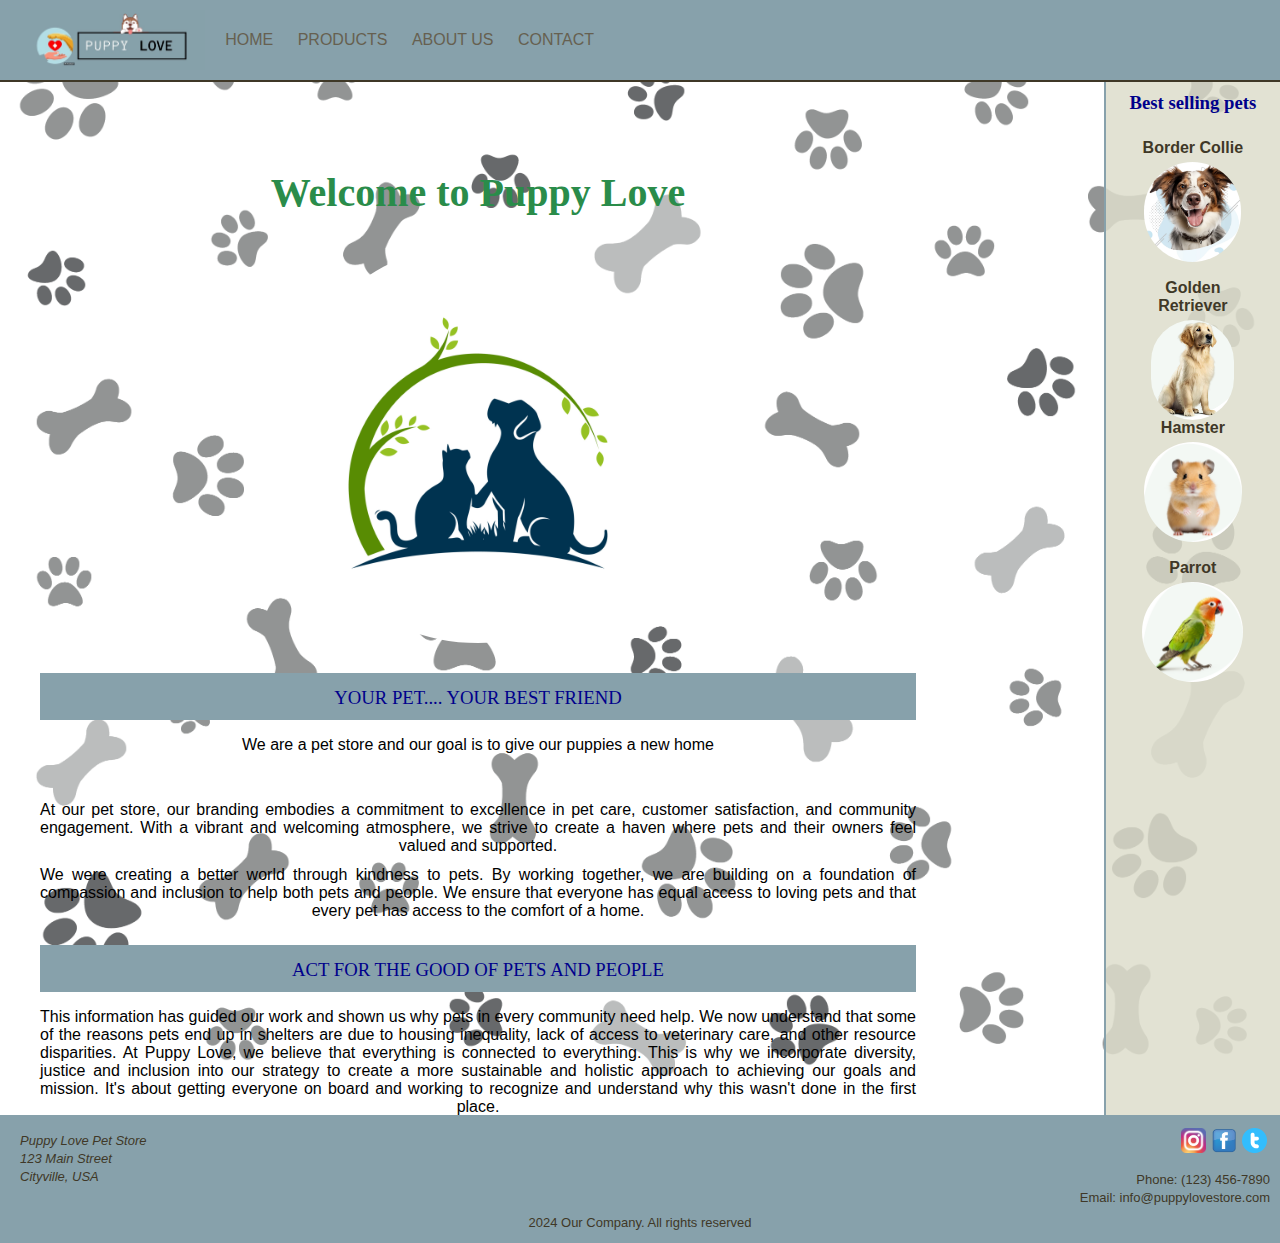
<file: index.html>
<!DOCTYPE html>
<html lang="en">

<head>
    <meta charset="UTF-8">
    <meta name="viewport" content="width=device-width, initial-scale=1.0">
    <title>MyPet</title>
    <link href="./css/style.css" rel="stylesheet">
</head>

<body>
    <header class="header1">
        <div class="logo">
            <img src="./images/logoPetNew.jpeg" />
        </div>
        <nav class="menulink">
            <ul>
                <li><a href="./index.html">HOME </a></li>
                <li><a href="./products.html">PRODUCTS </a></li>
                <li><a href="./aboutus.html">ABOUT US </a></li>
                <li><a href="./contactus.html">CONTACT</a></li>
            </ul>
        </nav>
    </header>
    <div class="general">
        <div class="w-100">
            <div class="abt-w-90 row">
                <div class="pWelcome">
                    <h1>Welcome to Puppy Love</h1>
                    <div class="logoWelcome">
                        <img src="./images//WelcomeStore.jpg" />
                    </div>
                    <h3 class="ab-h3">Your pet.... your best friend</h3>
                    <p>We are a pet store and our goal is to give our puppies a new home</p>
                    <br>
                    <div class="WelcomeMision">
                        <p>
                            At our pet store, our branding embodies a commitment to excellence in pet care, customer satisfaction, 
                            and community engagement. With a vibrant and welcoming atmosphere, 
                            we strive to create a haven where pets and their owners feel valued and supported.  
                        </p>
                        <br>
                        <p>
                            We were creating a better world through kindness to pets. By working together, 
                            we are building on a foundation of compassion and inclusion to help both pets and people. 
                            We ensure that everyone has equal access to loving pets and that every pet has access to the comfort of a home.
                        </p>
                        <br>
                        <h3 class="ab-h3">Act for the good of pets and people</h3>
                        <p>This information has guided our work and shown us why pets in every community need help.
                            We now understand that some of the reasons pets end up in shelters are due to housing inequality, lack of access to veterinary care, and other resource disparities.
                            At Puppy Love, we believe that everything is connected to everything. This is why we incorporate diversity, justice and inclusion into our strategy to create a more sustainable and holistic approach to achieving our goals and mission. It's about getting everyone on board and working to recognize and understand why this wasn't done in the first place.
                        </p>
                        <br>
                        <br>
                    </div>
                </div>
            </div>
        </div>
        <aside class="banner">
            <h3>Best selling pets</h3>
            <div class="bimage">
                <h4>Border Collie</h4>
                <img src="./images/Dog_new.PNG" />
            </div>
            <div class="bimage">
                <h4>Golden Retriever</h4>
                <img src="./images/dog2_new.PNG" />
            </div>
            <div class="bimage">
                <h4>Hamster</h4>
                <img src="./images/hamster_new.PNG" />
            </div>
            <div class="bimage">
                <h4>Parrot</h4>
                <img src="./images/parrot.PNG" />
            </div>
        </aside>
    </div>
    <footer>
        <div class="footContact">
            <p>Puppy Love Pet Store</p>
            <p>123 Main Street</p>
            <p>Cityville, USA</p>
        </div>
        <div class="footContactRight">
            <div class="sm">
                <div></div>
                <a href="https://www.instagram.com/">
                    <img src="./images/Instagram2.png" />
                </a>
                <a href="https://www.facebook.com/">
                    <img src="./images/facebook.png" />
                </a>
                <a href="https://twitter.com/i/flow/login">
                    <img src="./images/Twitter.png" />
                </a>
            </div>
            <p>Phone: (123) 456-7890</p>
            <p>Email: info@puppylovestore.com</p>
        </div>
        <br>
        <div class="allright">
            <p>2024 Our Company. All rights reserved</p>
        </div>
    </footer>
</body>

</html>
</file>
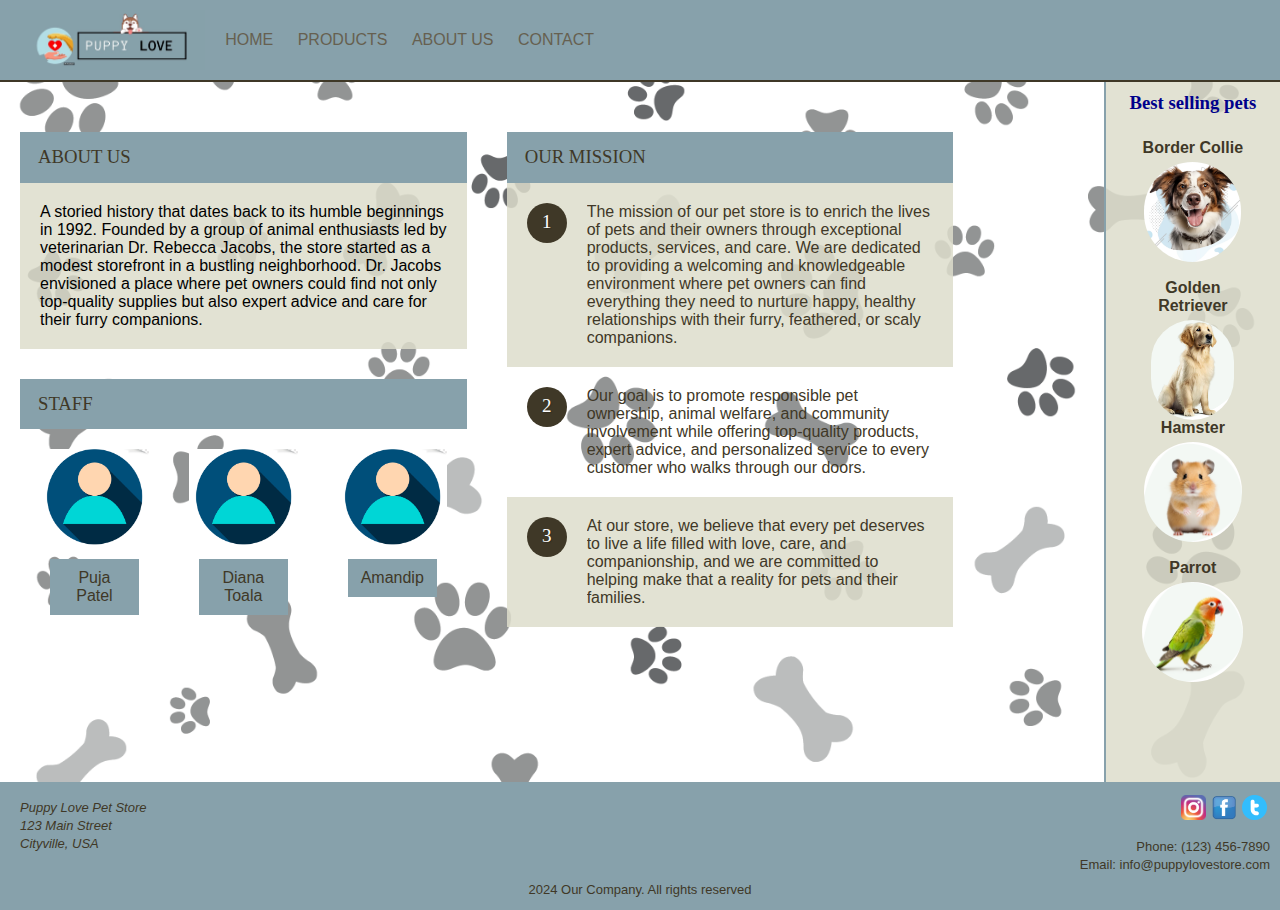
<file: aboutus.html>
<!DOCTYPE html>
<html lang="en">

<head>
    <meta charset="UTF-8">
    <meta name="viewport" content="width=device-width, initial-scale=1.0">
    <title>MyPet</title>
    <link href="./css/style.css" rel="stylesheet">
</head>

<body>
    <header class="header1">
        <div class="logo">
            <img src="./images/logoPetNew.jpeg" />
        </div>
        <nav class="menulink">
            <ul>
                <li><a href="./index.html">HOME </a></li>
                <li><a href="./products.html">PRODUCTS </a></li>
                <li><a href="./aboutus.html">ABOUT US </a></li>
                <li><a href="./contactus.html">CONTACT</a></li>
            </ul>
        </nav>
    </header>
    <div class="general">

        <div class="w-100">
            <div class="abt-w-90 row">
                <div class="col-2 m-20">
                    <h3 class="ab-h3">about <span>us</span></h3>
                    <p class="disc">A storied history that dates back to its humble beginnings in 1992.
                         Founded by a group of animal enthusiasts led by veterinarian Dr. Rebecca Jacobs, 
                         the store started as a modest storefront in a bustling neighborhood. 
                         Dr. Jacobs envisioned a place where pet owners could find
                         not only top-quality supplies but also expert advice and care for their furry companions.
                    <div class="w-100">
                        <h3 class="ab-h3">staff</h3>
                        <ul class="list-staff">
                            <li class="span2">
                                <img src="./images/STAFF.PNG" alt="">
                                <p class="name"> Puja Patel</p>
                            </li>
                            <li class="span2">
                                <img src="./images/STAFF.PNG" alt="">
                                <p class="name">Diana Toala</p>
                            </li>
                            <li class="span2">
                                <img src="./images/STAFF.PNG" alt="">
                                <p class="name">Amandip</p>
                            </li>
                        </ul>
                    </div>
                </div>
                <div class="col-2 m-20">
                    <h3 class="ab-h3">Our <span>mission</span></h3>
                    <ul class="list-mission">
                        <li class="bg-gry">
                            <div class="badge">1</div>
                            <div class="extra-wrap">
                                <span class="text-info">The mission of our pet store is to enrich the lives of pets and their owners through exceptional 
                               products, services, and care. We are dedicated to providing a welcoming and knowledgeable
                                  environment where pet owners can find everything they need to nurture happy, healthy 
                                    relationships with their furry, feathered, or scaly companions. 
                                    
                            </div>
                        </li>
                        <li>
                            <div class="badge">2</div>
                            <div class="extra-wrap">
                                <span class="text-info">Our goal is to promote 
                                    responsible pet ownership, animal welfare, and community involvement while offering top-quality 
                                    products, expert advice, and personalized service to every customer who walks through our doors.
                            </div>
                        </li>
                        <li class="bg-gry">
                            <div class="badge">3</div>
                            <div class="extra-wrap">
                                <span class="text-info"> At our store, we believe that every pet deserves to live a life filled with love, care,
                               and companionship,
                             and we are committed to helping make that a reality for pets and their families.
                                    
                            </div>
                        </li>
                    </ul>
                </div>

            </div>
        </div>
        <aside class="banner">
            <h3>Best selling pets</h3>
            <div class="bimage">
                <h4>Border Collie</h4>
                <img src="./images/Dog_new.PNG" />
            </div>
            <div class="bimage">
                <h4>Golden Retriever</h4>
                <img src="./images/dog2_new.PNG" />
            </div>
            <div class="bimage">
                <h4>Hamster</h4>
                <img src="./images/hamster_new.PNG" />
            </div>
            <div class="bimage">
                <h4>Parrot</h4>
                <img src="./images/parrot.PNG" />
            </div>
        </aside>
    </div>
    <footer>
        <div class="footContact">
            <p>Puppy Love Pet Store</p>
            <p>123 Main Street</p>
            <p>Cityville, USA</p>
        </div>
        <div class="footContactRight">
            <div class="sm">
                <div></div>
                <a href="https://www.instagram.com/">
                    <img src="./images/Instagram2.png" />
                </a>
                <a href="https://www.facebook.com/">
                    <img src="./images/facebook.png" />
                </a>
                <a href="https://twitter.com/i/flow/login">
                    <img src="./images/Twitter.png" />
                </a>
            </div>
            <p>Phone: (123) 456-7890</p>
            <p>Email: info@puppylovestore.com</p>
        </div>
        <br>
        <div class="allright">
            <p>2024 Our Company. All rights reserved</p>
        </div>
    </footer>
</body>

</html>
</file>
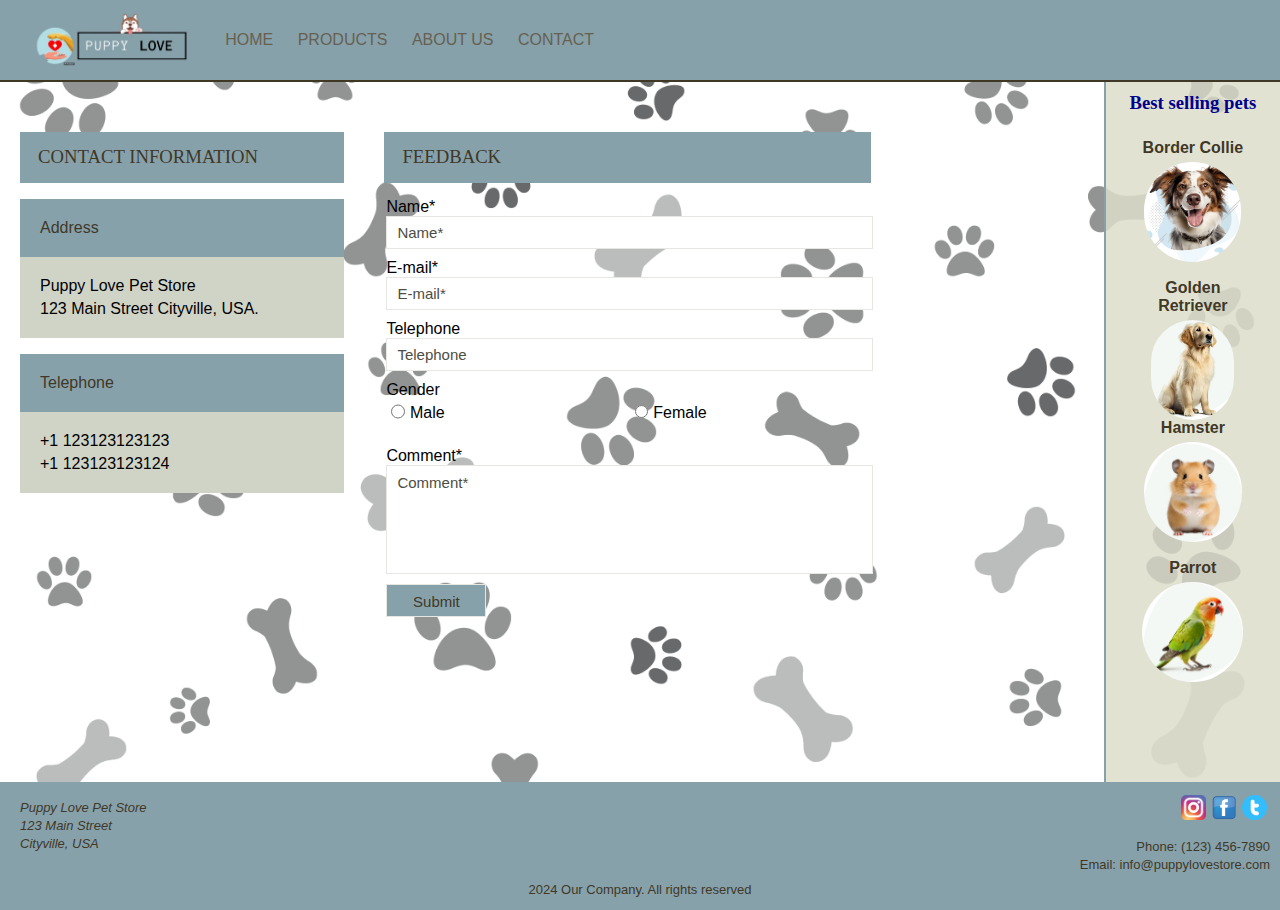
<file: contactus.html>
<!DOCTYPE html>
<html lang="en">

<head>
    <meta charset="UTF-8">
    <meta name="viewport" content="width=device-width, initial-scale=1.0">
    <title>MyPet</title>
    <link href="./css/style.css" rel="stylesheet">
</head>

<body>
    <header class="header1">
        <div class="logo">
            <img src="./images/logoPetNew.jpeg" />
        </div>
        <nav class="menulink">
            <ul>
                <li><a href="./index.html">HOME </a></li>
                <li><a href="./products.html">PRODUCTS </a></li>
                <li><a href="./aboutus.html">ABOUT US </a></li>
                <li><a href="./contactus.html">CONTACT</a></li>
            </ul>
        </nav>
    </header>
    <div class="general">
        <div class="w-100">
            <div class="abt-w-90 row">
                <div class="col-3 m-20">
                    <h3 class="ab-h3">Contact <span>Information</span></h3>
                    <p class="ab-us">
                        <span class="text-info p-20">Address</span>
                        <span class="disc pb-5">Puppy Love Pet Store</span>
                        <span class="disc pt-0"> 123 Main Street
                            Cityville, USA.</span>
                    </p>
                    <p class="ab-us">
                        <span class="text-info p-20">Telephone</span>
                        <span class="disc pb-5">+1 123123123123</span>
                        <span class="disc pt-0"> +1 123123123124</span>
                    </p>
                </div>
                <div class="col-6 m-20">
                    <h3 class="ab-h3">Feedback</span></h3>
                    <form id="contact-form" class="contact-form">
                        <!--  <div class="success"> Contact form submitted!
                    <strong>We will be in touch soon.</strong>
                </div> -->
                        <fieldset>
                            <div class="coll-1">
                                <div class="txt-form">Name<span>*</span></div>
                                <label class="name">
                                    <input type="text" value="Name*"><br>
                                    <span class="error">*This is not a valid name.</span> <span class="empty">*This
                                        field is
                                        required.</span> </label>
                            </div>
                            <div class="coll-2">
                                <div class="txt-form">E-mail<span>*</span></div>
                                <label class="email">
                                    <input type="email" value="E-mail*"><br>
                                    <span class="error">*This is not a valid email address.</span> <span
                                        class="empty">*This
                                        field is required.</span> </label>
                            </div>
                            <div class="coll-3">
                                <div class="txt-form">Telephone</div>
                                <label class="phone notRequired">
                                    <input type="tel" value="Telephone"><br>
                                    <span class="error">*This is not a valid phone number.</span> <span
                                        class="empty">*This
                                        field is required.</span> </label>
                            </div>
                            <div class="coll-3">
                                <div class="txt-form">Gender</div>
                                <label style="display: flex;">
                                    <input type="radio" style="height: 15px;margin: 5px;padding: 0;width: 30px;"
                                        id="Male" name="Gender" value="Male">
                                    <label style="margin-top: 5px;" for="Male">Male</label><br>
                                    <input type="radio" style="height: 15px;margin: 5px;padding: 0;width: 30px;"
                                        id="Female" name="Gender" value="Female">
                                    <label style="margin-top: 5px;" for="Female">Female</label><br>
                                </label>
                            </div>
                            <div class="clear"></div>
                            <div>
                                <div class="txt-form">Comment<span>*</span></div>
                                <label class="message">
                                    <textarea>Comment*</textarea><br>
                                    <span class="error">*The message is too short.</span> <span class="empty">*This
                                        field is
                                        required.</span> </label>
                            </div>
                            <div class="clear"></div>
                            <input style="  width: 100px;
                    background: var(--p-bg-clr);
                    color: var(--p-font-clr);" type="Submit" value="Submit">
                            <!--    <div class="buttons-wrapper"><a class="btn" data-type="submit">submit</a> <span>*Required
                            Fields</span>
                    </div> -->
                        </fieldset>
                    </form>
                </div>
            </div>
        </div>
        <aside class="banner">
            <h3>Best selling pets</h3>
            <div class="bimage">
                <h4>Border Collie</h4>
                <img src="./images/Dog_new.PNG" />
            </div>
            <div class="bimage">
                <h4>Golden Retriever</h4>
                <img src="./images/dog2_new.PNG" />
            </div>
            <div class="bimage">
                <h4>Hamster</h4>
                <img src="./images/hamster_new.PNG" />
            </div>
            <div class="bimage">
                <h4>Parrot</h4>
                <img src="./images/parrot.PNG" />
            </div>
        </aside>
    </div>
    <footer>
        <div class="footContact">
            <p>Puppy Love Pet Store</p>
            <p>123 Main Street</p>
            <p>Cityville, USA</p>
        </div>
        <div class="footContactRight">
            <div class="sm">
                <div></div>
                <a href="https://www.instagram.com/">
                    <img src="./images/Instagram2.png" />
                </a>
                <a href="https://www.facebook.com/">
                    <img src="./images/facebook.png" />
                </a>
                <a href="https://twitter.com/i/flow/login">
                    <img src="./images/Twitter.png" />
                </a>
            </div>
            <p>Phone: (123) 456-7890</p>
            <p>Email: info@puppylovestore.com</p>
        </div>
        <br>
        <div class="allright">
            <p>2024 Our Company. All rights reserved</p>
        </div>
    </footer>
</body>

</html>
</file>
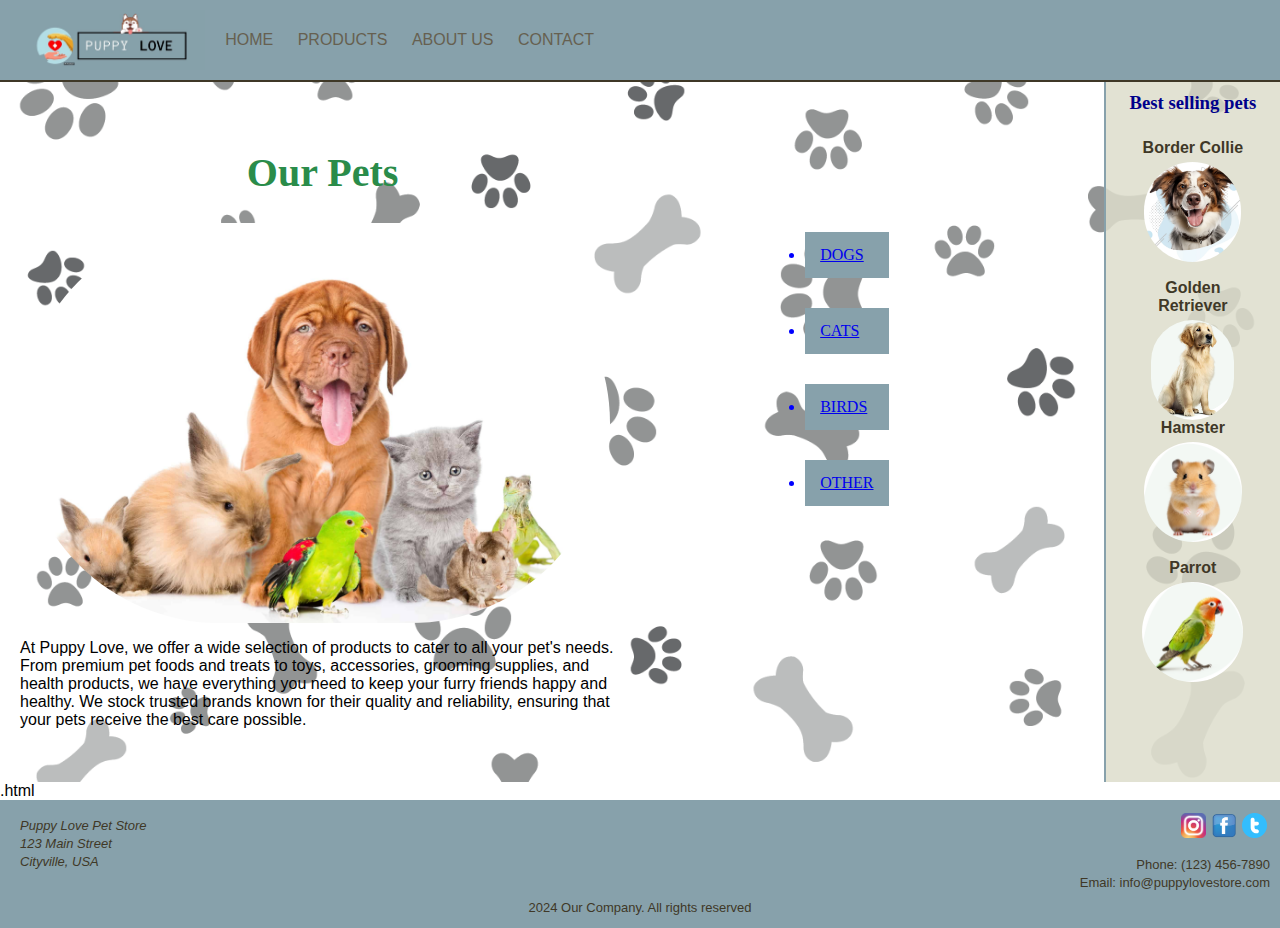
<file: products.html>
<!DOCTYPE html>
<html lang="en">

<head>
    <meta charset="UTF-8">
    <meta name="viewport" content="width=device-width, initial-scale=1.0">
    <title>MyPet</title>
    <link href="./css/style.css" rel="stylesheet">
</head>

<body>
    <header class="header1">
        <div class="logo">
            <img src="./images/logoPetNew.jpeg" />
        </div>
        <nav class="menulink">
            <ul>
                <li><a href="./index.html">HOME </a></li>
                <li><a href="./products.html">PRODUCTS </a></li>
                <li><a href="./aboutus.html">ABOUT US </a></li>
                <li><a href="./contactus.html">CONTACT</a></li>
            </ul>
        </nav>
    </header>
    <div class="general">
        <div class="w-100">
            <div class="abt-w-90 row">
                <div class="col-2-a m-20">
                    <h1>Our Pets</h1>
                    <div class="logoWelcome">
                        <img src="./images/pets3.jpg" />
                    </div>
                    <p>At Puppy Love, we offer a wide selection of products to cater to all your pet's needs.
                        From premium pet foods and treats to toys, accessories, grooming supplies,
                        and health products, we have everything you need to keep your furry friends
                        happy and healthy. We stock trusted brands known for their quality and reliability,
                        ensuring that your pets receive the best care possible.
                    </p>
                    
                </div>
                <div class="col-3 m-20">
                    <nav class="menupets">
                        <ul>
                            <li class="ab-h3"><a href="./productsdogs.html">DOGS </a></li>
                            <li class="ab-h3"><a href="./productscats.html">CATS </a></li>
                            <li class="ab-h3"><a href="./productsbirds.html">BIRDS </a></li>
                            <li class="ab-h3"><a href="./productsothers.html">OTHER</a></li>
                        </ul>
                    </nav>
                </div>
            </div>
            

            

        </div>       
        <aside class="banner">
            <h3>Best selling pets</h3>
            <div class="bimage">
                <h4>Border Collie</h4>
                <img src="./images/Dog_new.PNG" />
            </div>
            <div class="bimage">
                <h4>Golden Retriever</h4>
                <img src="./images/dog2_new.PNG" />
            </div>
            <div class="bimage">
                <h4>Hamster</h4>
                <img src="./images/hamster_new.PNG" />
            </div>
            <div class="bimage">
                <h4>Parrot</h4>
                <img src="./images/parrot.PNG" />
            </div>
        </aside>

    </div>
    <footer>
        <div class="footContact">
            <p>Puppy Love Pet Store</p>
            <p>123 Main Street</p>
            <p>Cityville, USA</p>
        </div>
        <div class="footContactRight">
            <div class="sm">
                <div></div>
                <a href="https://www.instagram.com/">
                    <img src="./images/Instagram2.png" />
                </a>
                <a href="https://www.facebook.com/">
                    <img src="./images/facebook.png" />
                </a>
                <a href="https://twitter.com/i/flow/login">
                    <img src="./images/Twitter.png" />
                </a>
            </div>
            <p>Phone: (123) 456-7890</p>
            <p>Email: info@puppylovestore.com</p>
        </div>
        <br>
        <div class="allright">
            <p>2024 Our Company. All rights reserved</p>
        </div>
    </footer>
</body>

</html>.html
</file>
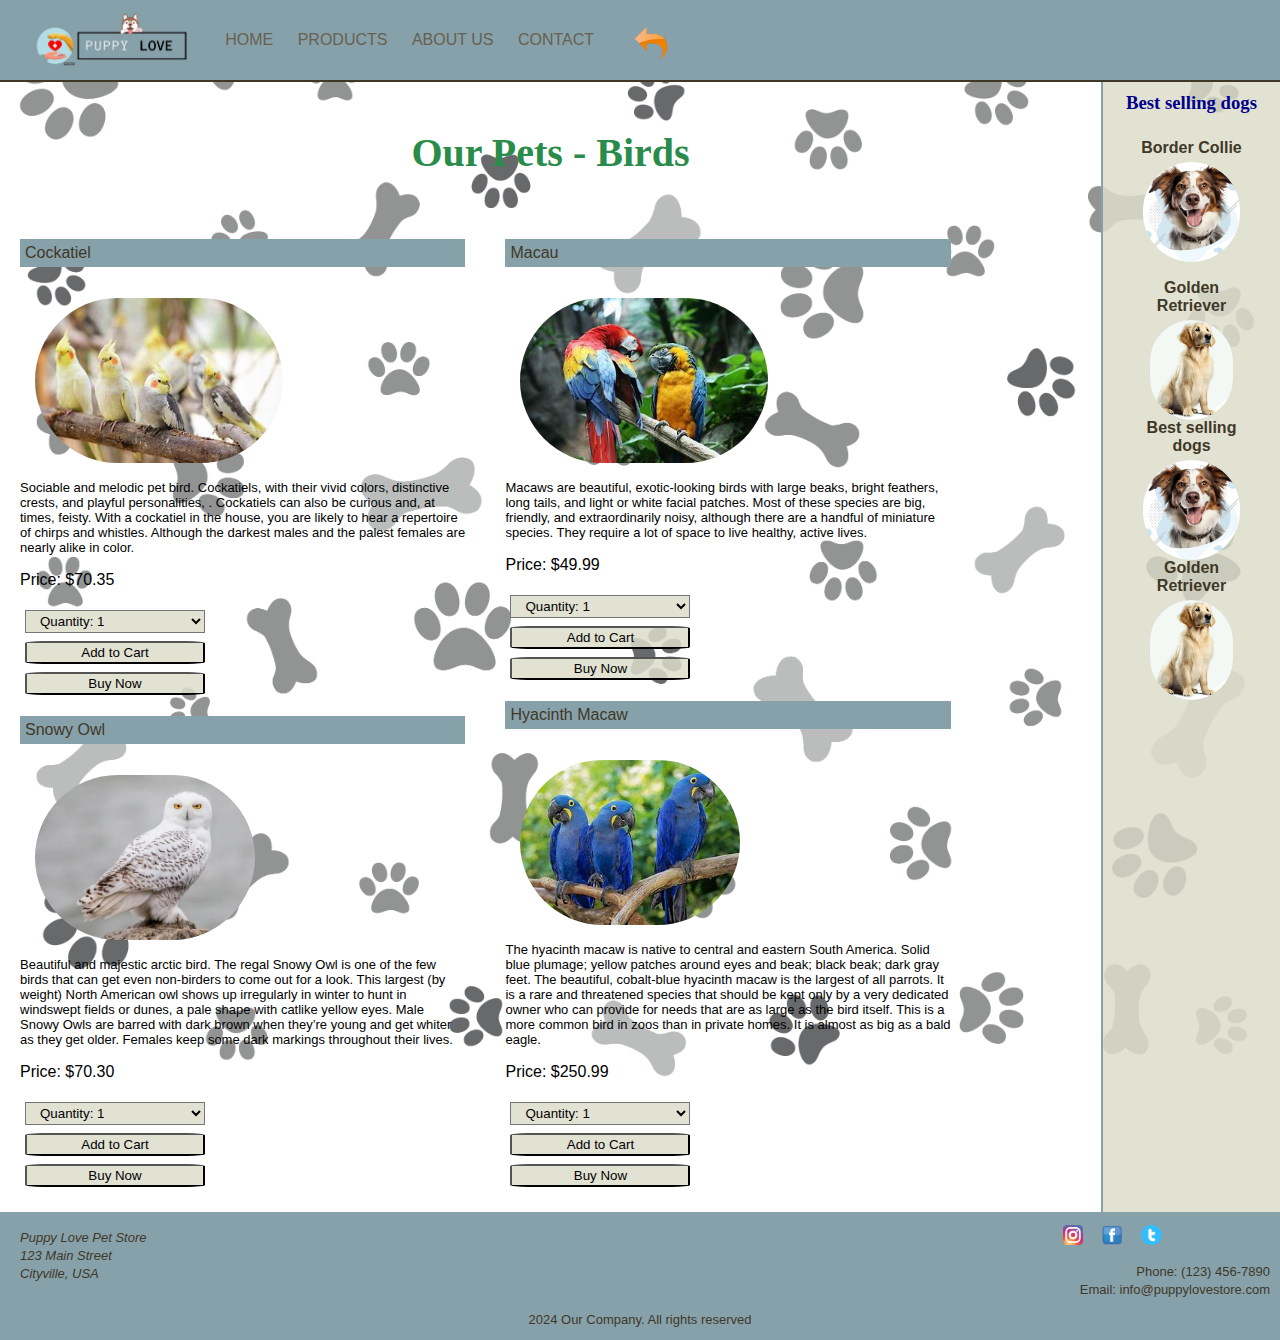
<file: productsbirds.html>
<!DOCTYPE html>
<html lang="en">
<head>
    <meta charset="UTF-8">
    <meta name="viewport" content="width=device-width, initial-scale=1.0">
    <title>MyPet</title>
    <link href="./css/style.css" rel="stylesheet">
</head>
<body>
    <header class="header1">
        <div class="logo">
            <img src="./images/logoPetNew.jpeg" />
        </div>
        <nav class="menulink">
            <ul>
                <li><a href="./index.html">HOME </a></li>
                <li><a href="./products.html">PRODUCTS </a></li>
                <li><a href="./aboutUs.html">ABOUT US </a></li>
                <li><a href="./contact.html">CONTACT</a></li>
            </ul>
        </nav>
        <div class="Logback">
            <a href="./products.html">
                <img src="./images/back2.png" />
            </a>
        </div>
    </header>
    <div class="general">
        <div class="w-100">
            <h1>Our Pets - Birds</h1>
            <div class="abt-w-90 row">
                 <div class="col-2 m-20">
                    <p class="ab-us">
                        <span class="text-info p-5">Cockatiel</span>
                    </p>
                    <div class="logopDetail">
                        <img src="./images/Cockatiel.jpeg">
                    </div>
                    <p class="p-prod">Sociable and melodic pet bird. Cockatiels, with their vivid colors, distinctive crests, and playful personalities, . 
                        Cockatiels can also be curious and, at times, feisty. With a cockatiel in the house, you are likely to hear a repertoire of chirps and whistles.
                        Although the darkest males and the palest females are nearly alike in color.
                    </p>
                    <p>Price: $70.35</p>
                    <form>
                        <table>
                            <tr>
                                <td class="nameData">
                                    <select class="option-pr" size="1" style="width: 100%;">
                                        <option>Quantity: 1</option>
                                        <option>Quantity: 2</option>
                                        <option>Quantity: 3</option>
                                        <option>Quantity: 4</option>
                                        <option>Quantity: 5</option>
                                    </select>
                                </td>
                            </tr>
                            <tr>
                                <td class="nameData" colspan="2"><input type="submit" value="Add to Cart"></td>
                            </tr>
                            <tr>
                                <td class="nameData" ><input type="submit" value="Buy Now"></td>
                            </tr>
                        </table>
                    </form>
                        
                    <p class="ab-us">
                        <span class="text-info p-5">Snowy Owl</span>
                    </p>    
                    <div class="logopDetail">
                        <img src="./images/bird_Snowy.jpeg">
                    </div>
                    <p class="p-prod">Beautiful and majestic arctic bird. 
                        The regal Snowy Owl is one of the few birds that can get even non-birders to come out for a look. This largest (by weight) North American owl shows up irregularly in winter to hunt in windswept fields or dunes, a pale shape with catlike yellow eyes. 
                        Male Snowy Owls are barred with dark brown when they’re young and get whiter as they get older. Females keep some dark markings throughout their lives. 
                    </p>
                    <p>Price: $70.30</p>
                    <form>
                        <table>
                            <tr>
                                <td class="nameData">
                                    <select class="option-pr" size="1" style="width: 100%;">
                                        <option>Quantity: 1</option>
                                        <option>Quantity: 2</option>
                                        <option>Quantity: 3</option>
                                        <option>Quantity: 4</option>
                                        <option>Quantity: 5</option>
                                    </select>
                                </td>
                            </tr>
                            <tr>
                                <td class="nameData" colspan="2"><input type="submit" value="Add to Cart"></td>
                            </tr>
                            <tr>
                                <td class="nameData" ><input type="submit" value="Buy Now"></td>
                            </tr>
                        </table>
                    </form>
                </div>

                <div class="col-2 m-20">
                    <p class="ab-us">
                        <span class="text-info p-5">Macau</span>
                    </p>
                    <div class="logopDetail">
                        <img src="./images/BirdMacaw.jpeg">
                    </div>
                    <p class="p-prod">Macaws are beautiful, exotic-looking birds with large beaks, bright feathers, long tails, and light or white facial patches. Most of these species are big, friendly, and extraordinarily noisy, although there are a handful of miniature species. 
                        They require a lot of space to live healthy, active lives.
                    </p>
                    <p>Price: $49.99</p>
                    <form>
                        <table>
                            <tr>
                                <td class="nameData">
                                    <select class="option-pr" size="1" style="width: 100%;">
                                        <option>Quantity: 1</option>
                                        <option>Quantity: 2</option>
                                        <option>Quantity: 3</option>
                                        <option>Quantity: 4</option>
                                        <option>Quantity: 5</option>
                                    </select>
                                </td>
                            </tr>
                            <tr>
                                <td class="nameData" colspan="2"><input type="submit" value="Add to Cart"></td>
                            </tr>
                            <tr>
                                <td class="nameData" ><input type="submit" value="Buy Now"></td>
                            </tr>
                        </table>
                    </form>

                    <p class="ab-us">
                        <span class="text-info p-5">Hyacinth Macaw</span>
                    </p>    
                    <div class="logopDetail">
                        <img src="./images/HyacinthMacaw.jpeg">
                    </div>
                    <p class="p-prod">The hyacinth macaw is native to central and eastern South America. Solid blue plumage; yellow patches around eyes and beak; black beak; dark gray feet.
                        The beautiful, cobalt-blue hyacinth macaw is the largest of all parrots. It is a rare and threatened species that should be kept only by a very dedicated owner who can provide for needs that are as large as the bird itself. 
                        This is a more common bird in zoos than in private homes. It is almost as big as a bald eagle.
                    </p>
                    <p>Price: $250.99</p>
                    <form>
                        <table>
                            <tr>
                                <td class="nameData">
                                    <select class="option-pr" size="1" style="width: 100%;">
                                        <option>Quantity: 1</option>
                                        <option>Quantity: 2</option>
                                        <option>Quantity: 3</option>
                                        <option>Quantity: 4</option>
                                        <option>Quantity: 5</option>
                                    </select>
                                </td>
                            </tr>
                            <tr>
                                <td class="nameData" colspan="2"><input type="submit" value="Add to Cart"></td>
                            </tr>
                            <tr>
                                <td class="nameData" ><input type="submit" value="Buy Now"></td>
                            </tr>
                        </table>
                    </form>
                        
                </div>  
            </div> 
        </div>                   

        <aside class="banner">
            <h3>Best selling dogs</h3>
            <div class="bimage">    
                <h4>Border Collie</h4>
                <img src="./images/Dog_new.PNG" />
            </div>
            <div class="bimage">
                <h4>Golden Retriever</h4>
                <img src="./images/dog2_new.PNG" />
            </div> 
            <div class="bimage">
                <h4>Best selling dogs</h4>
                <img src="./images/Dog_new.PNG" />
            </div> 
            <div class="bimage">
                <h4>Golden Retriever</h4>
                <img src="./images/dog2_new.PNG" />
            </div>      
        </aside>
    </div>
    <footer>
        <div class="footContact">
            <p>Puppy Love Pet Store</p>
            <p>123 Main Street</p>
            <p>Cityville, USA</p>
         </div>
        <div class="footContactRight">
            <a href="https://www.instagram.com/">
                <img src="./images/Instagram2.png" />
            </a>
            <a href="https://www.facebook.com/">
                <img src="./images/facebook.png" />
            </a>
            <a href="https://twitter.com/i/flow/login">
                <img src="./images/Twitter.png" />
            </a>
            <p>Phone: (123) 456-7890</p>
            <p>Email: info@puppylovestore.com</p>
        </div>
        <br>
        <div class="allright">
            <p>2024 Our Company. All rights reserved</p>
        </div> 
    </footer>
</body>
</html>
</file>
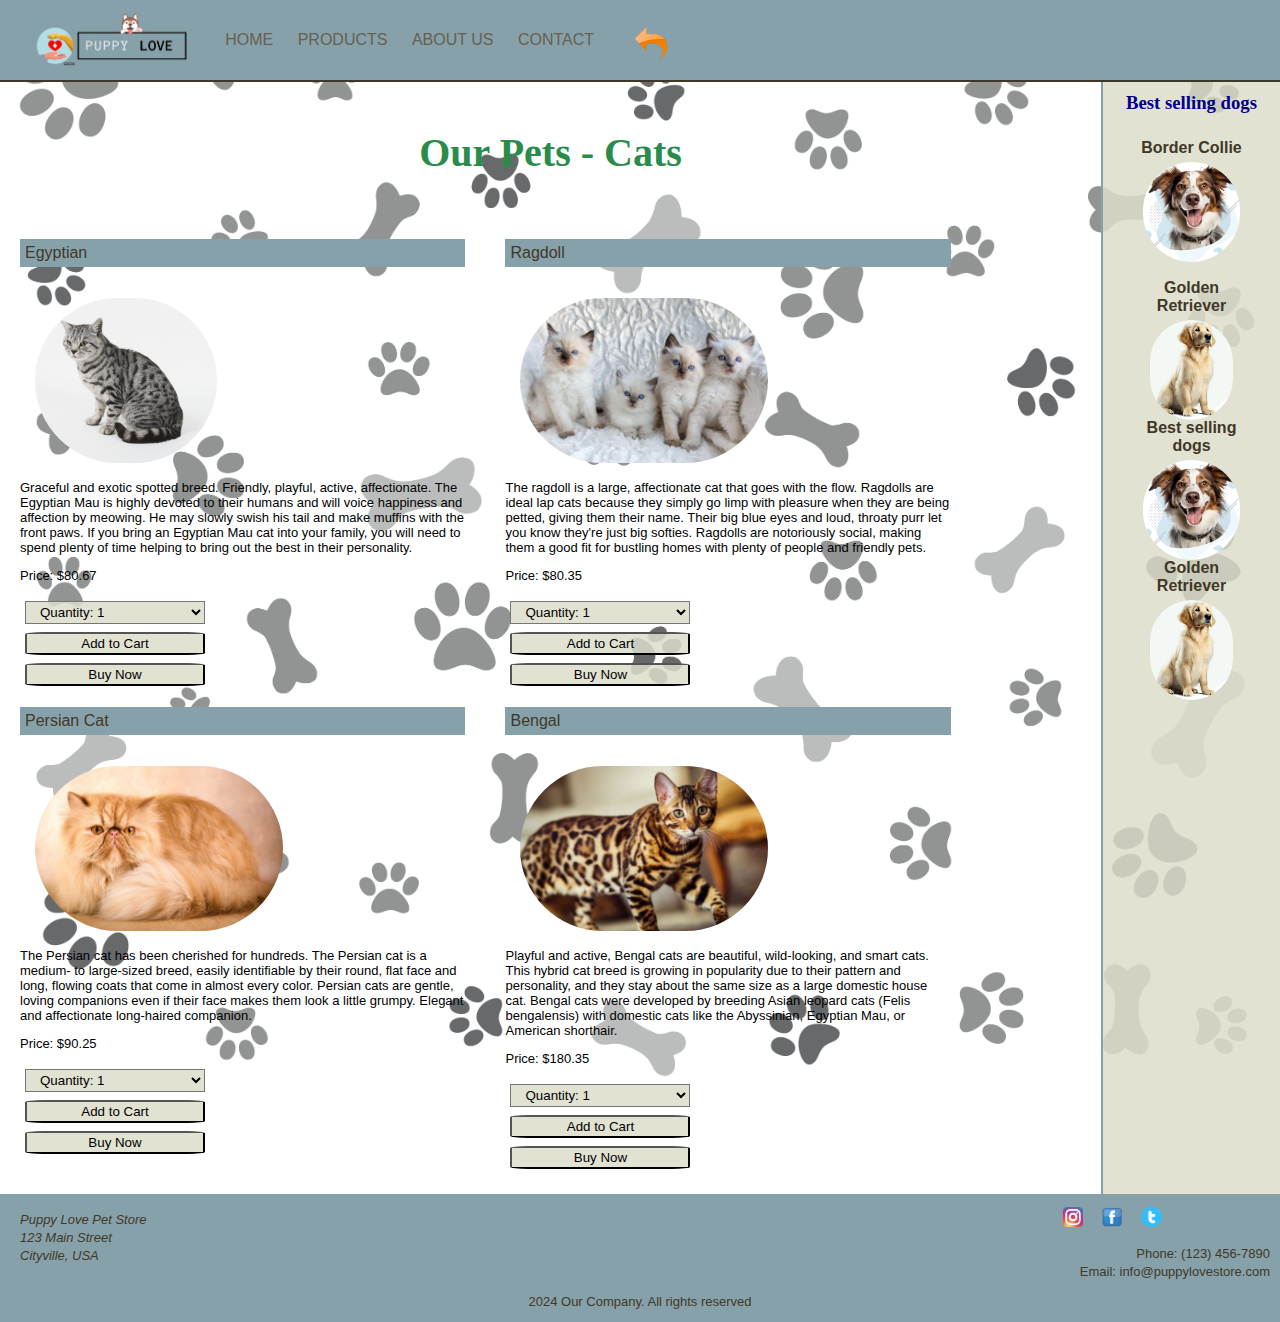
<file: productscats.html>
<!DOCTYPE html>
<html lang="en">
<head>
    <meta charset="UTF-8">
    <meta name="viewport" content="width=device-width, initial-scale=1.0">
    <title>MyPet</title>
    <link href="./css/style.css" rel="stylesheet">
</head>
<body>
    <header class="header1">
        <div class="logo">
            <img src="./images/logoPetNew.jpeg" />
        </div>
        <nav class="menulink">
            <ul>
                <li><a href="./index.html">HOME </a></li>
                <li><a href="./products.html">PRODUCTS </a></li>
                <li><a href="./aboutUs.html">ABOUT US </a></li>
                <li><a href="./contactus.html">CONTACT</a></li>
            </ul>
        </nav>
        <div class="Logback">
            <a href="./products.html">
                <img src="./images/back2.png" />
            </a>
        </div>
    </header>
    <div class="general">
        <div class="w-100">
            <h1>Our Pets - Cats</h1>
            <div class="abt-w-90 row">
                 <div class="col-2 m-20">
                    <p class="ab-us">
                         <span class="text-info p-5">Egyptian</span>
                    </p>
                    <div class="logopDetail">
                        <img src="./images/catEgyptian.jpeg">
                    </div>
                    <p class="p-prod">Graceful and exotic spotted breed. Friendly, playful, active, affectionate. 
                        The Egyptian Mau is highly devoted to their humans and will voice happiness and affection by meowing. He may slowly swish his tail and make muffins with the front paws. 
                        If you bring an Egyptian Mau cat into your family, you will need to spend plenty of time helping to bring out the best in their personality. 
                    </p>
                    <p class="p-prod">Price: $80.67</p>
                    <form>
                        <table>
                            <tr>
                                <td class="nameData">
                                    <select class="option-pr" size="1" style="width: 100%;">
                                        <option>Quantity: 1</option>
                                        <option>Quantity: 2</option>
                                        <option>Quantity: 3</option>
                                        <option>Quantity: 4</option>
                                        <option>Quantity: 5</option>
                                    </select>
                                </td>
                            </tr>
                            <tr>
                                <td class="nameData" ><input type="submit" value="Add to Cart"></td>
                            </tr>
                            <tr>
                                <td class="nameData" ><input type="submit" value="Buy Now"></td>
                            </tr>
                        </table>
                    </form>
                         
                    <p class="ab-us">
                        <span class="text-info p-5">Persian Cat</span>
                    </p>
                    <div class="logopDetail">
                        <img src="./images/catPersian.jpeg">
                    </div>
                    <p class="p-prod">The Persian cat has been cherished for hundreds. The Persian cat is a medium- to large-sized breed, easily identifiable by their round, flat face and long, flowing coats that come in almost every color. Persian cats are gentle, loving companions even if their face makes them look a little grumpy.
                        Elegant and affectionate long-haired companion. </p>
                    <p class="p-prod">Price: $90.25</p>
                    <form>
                        <table>
                            <tr>
                                <td class="nameData">
                                    <select class="option-pr" size="1" style="width: 100%;">
                                        <option>Quantity: 1</option>
                                        <option>Quantity: 2</option>
                                        <option>Quantity: 3</option>
                                        <option>Quantity: 4</option>
                                        <option>Quantity: 5</option>
                                    </select>
                                </td>
                            </tr>
                            <tr>
                                <td class="nameData" colspan="2"><input type="submit" value="Add to Cart"></td>
                            </tr>
                            <tr>
                                <td class="nameData" ><input type="submit" value="Buy Now"></td>
                            </tr>
                        </table>
                     </form>
                </div>
                <div class="col-2 m-20">
                     <p class="ab-us">
                        <span class="text-info p-5">Ragdoll</span>
                    </p>
                    <div class="logopDetail">
                        <img src="./images/catRagdoll.jpeg">
                    </div>
                    <p class="p-prod">The ragdoll is a large, affectionate cat that goes with the flow. Ragdolls are ideal lap cats because they simply go limp with pleasure when they are being petted, giving them their name.
                        Their big blue eyes and loud, throaty purr let you know they're just big softies. Ragdolls are notoriously social, making them a good fit for bustling homes with plenty of people and friendly pets.
                    </p>
                    <p class="p-prod">Price: $80.35</p>
                    <form>
                        <table>
                            <tr>
                                <td class="nameData">
                                    <select class="option-pr" size="1" style="width: 100%;">
                                        <option>Quantity: 1</option>
                                        <option>Quantity: 2</option>
                                        <option>Quantity: 3</option>
                                        <option>Quantity: 4</option>
                                        <option>Quantity: 5</option>
                                    </select>
                                </td>
                            </tr>
                            <tr>
                                <td class="nameData"><input type="submit" value="Add to Cart"></td>
                            </tr>
                            <tr>
                                <td class="nameData"><input type="submit" value="Buy Now"></td>
                            </tr>
                        </table>
                    </form>
                        
                     <p class="ab-us">
                        <span class="text-info p-5">Bengal</span>
                    </p>
                    <div class="logopDetail">
                        <img src="./images/catBengal.jpg">
                    </div>
                    <p class="p-prod">Playful and active, Bengal cats are beautiful, wild-looking, and smart cats. This hybrid cat breed is growing in popularity due to their pattern and personality, 
                        and they stay about the same size as a large domestic house cat. Bengal cats were developed by breeding Asian leopard cats (Felis bengalensis) with domestic cats like the Abyssinian, Egyptian Mau, or American shorthair. </p>
                    <p class="p-prod">Price: $180.35</p>
                    <form>
                        <table>
                            <tr>
                                <td class="nameData">
                                    <select class="option-pr" size="1" style="width: 100%;">
                                        <option>Quantity: 1</option>
                                        <option>Quantity: 2</option>
                                        <option>Quantity: 3</option>
                                        <option>Quantity: 4</option>
                                        <option>Quantity: 5</option>
                                    </select>
                                </td>
                            </tr>
                            <tr>
                                <td class="nameData"><input type="submit" value="Add to Cart"></td>
                            </tr>
                            <tr>
                                <td class="nameData"><input type="submit" value="Buy Now"></td>
                            </tr>
                        </table>
                    </form>
                </div>  
            </div> 
        </div>                 

        <aside class="banner">
            <h3>Best selling dogs</h3>
            <div class="bimage">    
                <h4>Border Collie</h4>
                <img src="./images/Dog_new.PNG" />
            </div>
            <div class="bimage">
                <h4>Golden Retriever</h4>
                <img src="./images/dog2_new.PNG" />
            </div> 
            <div class="bimage">
                <h4>Best selling dogs</h4>
                <img src="./images/Dog_new.PNG" />
            </div> 
            <div class="bimage">
                <h4>Golden Retriever</h4>
                <img src="./images/dog2_new.PNG" />
            </div>      
        </aside>
    </div>
    <footer>
        <div class="footContact">
            <p>Puppy Love Pet Store</p>
            <p>123 Main Street</p>
            <p>Cityville, USA</p>
         </div>
        <div class="footContactRight">
            <a href="https://www.instagram.com/">
                <img src="./images/Instagram2.png" />
            </a>
            <a href="https://www.facebook.com/">
                <img src="./images/facebook.png" />
            </a>
            <a href="https://twitter.com/i/flow/login">
                <img src="./images/Twitter.png" />
            </a>
            <p>Phone: (123) 456-7890</p>
            <p>Email: info@puppylovestore.com</p>
        </div>
        <br>
        <div class="allright">
            <p>2024 Our Company. All rights reserved</p>
        </div> 
    </footer>
</body>
</html>
</file>
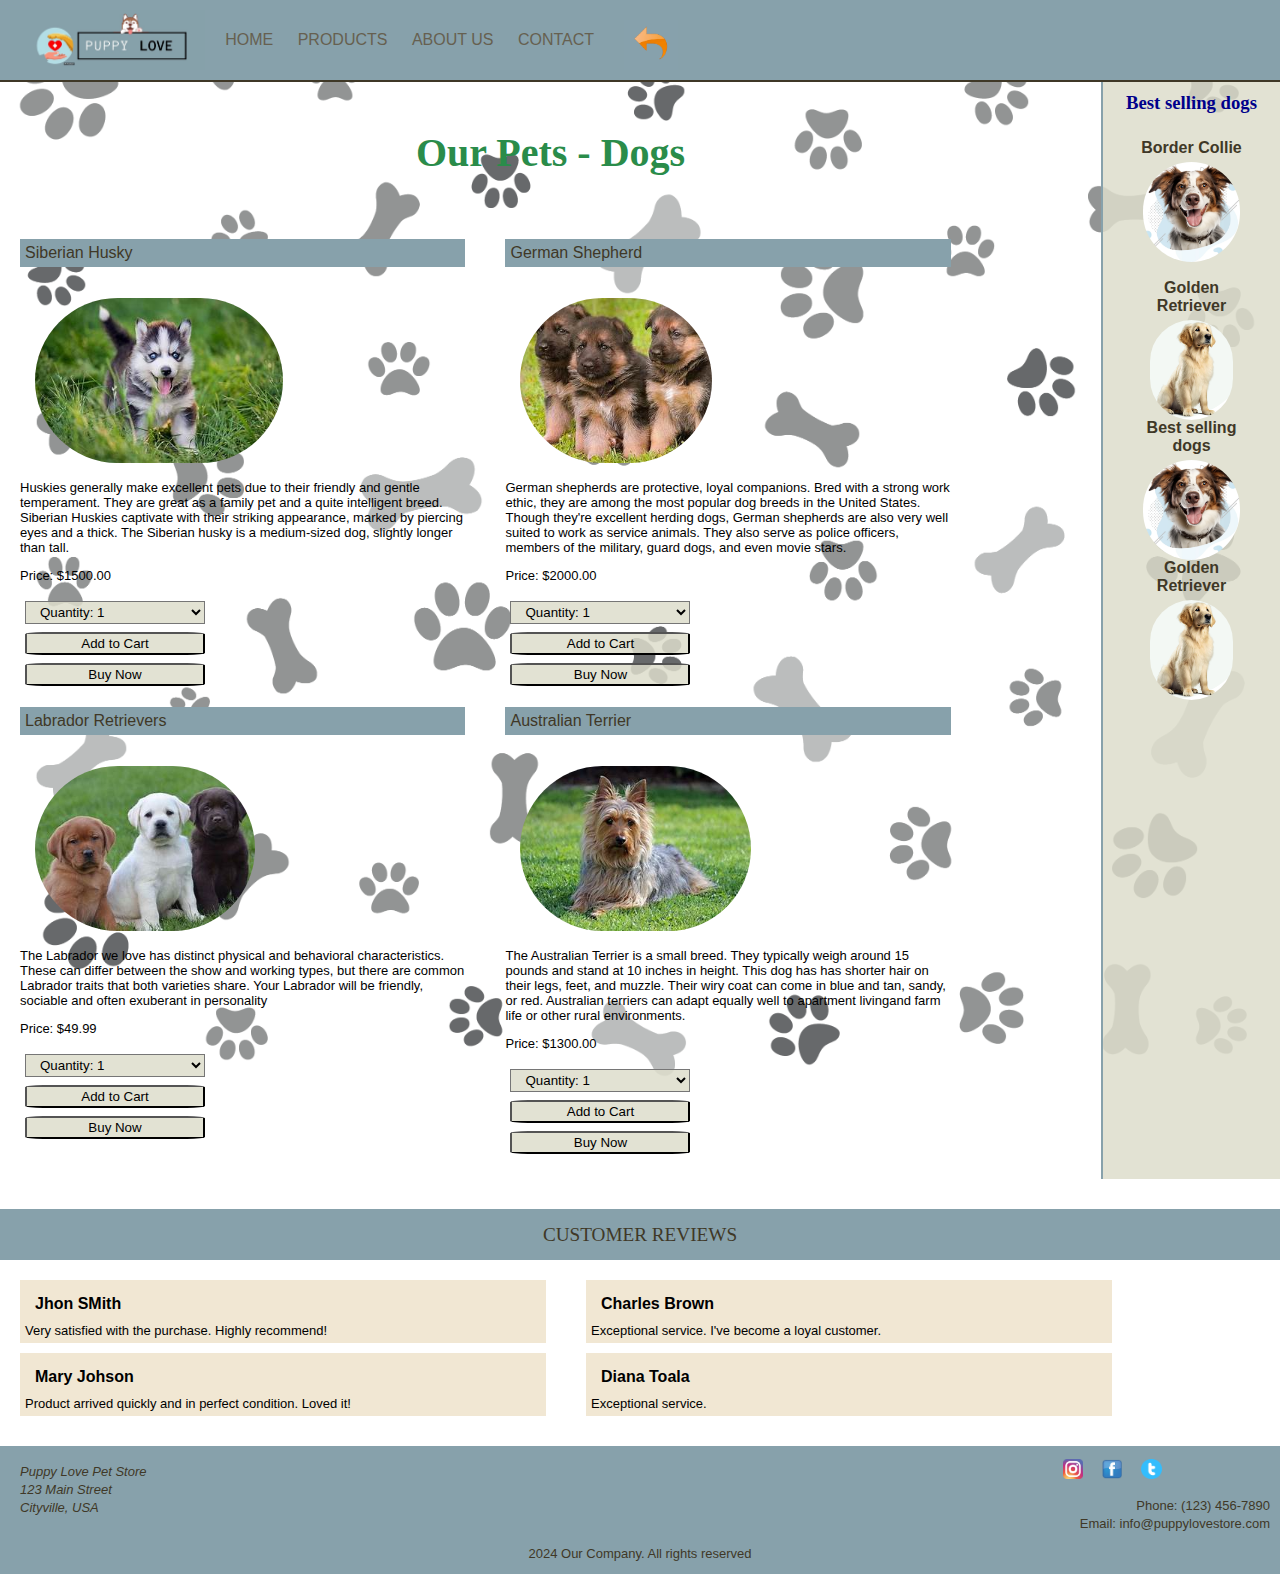
<file: productsdogs.html>
<!DOCTYPE html>
<html lang="en">
<head>
    <meta charset="UTF-8">
    <meta name="viewport" content="width=device-width, initial-scale=1.0">
    <title>MyPet</title>
    <link href="./css/style.css" rel="stylesheet">
</head>
<body>
    <header class="header1">
        <div class="logo">
            <img src="./images/logoPetNew.jpeg" />
        </div>
        <nav class="menulink">
            <ul>
                <li><a href="./index.html">HOME </a></li>
                <li><a href="./products.html">PRODUCTS </a></li>
                <li><a href="./aboutUs.html">ABOUT US </a></li>
                <li><a href="./contact.html">CONTACT</a></li>
            </ul>
        </nav>
        <div class="Logback">
            <a href="./products.html">
                <img src="./images/back2.png" />
            </a>
        </div>
    </header>
    <div class="general">
        <div class="w-100">
            <h1>Our Pets - Dogs</h1>
            <div class="abt-w-90 row">
                 <div class="col-2 m-20">
                    <p class="ab-us">
                        <span class="text-info p-5">Siberian Husky</span>
                    </p>
                    <div class="logopDetail">
                        <img src="./images/SiberianHusky.jpeg">
                    </div>
                    <p class="p-prod">Huskies generally make excellent pets due to their friendly and gentle temperament. They are great as a family pet and a quite intelligent breed.
                        Siberian Huskies captivate with their striking appearance, marked by piercing eyes and a thick.
                        The Siberian husky is a medium-sized dog, slightly longer than tall.
                    </p>
                    <p class="p-prod">Price: $1500.00</p>
                    <form>
                        <table>
                            <tr>
                                <td class="nameData">
                                    <select class="option-pr" size="1" style="width: 100%;">
                                        <option>Quantity: 1</option>
                                        <option>Quantity: 2</option>
                                        <option>Quantity: 3</option>
                                        <option>Quantity: 4</option>
                                        <option>Quantity: 5</option>
                                    </select>
                                </td>
                            </tr>
                            <tr>
                                <td class="nameData" colspan="2"><input type="submit" value="Add to Cart"></td>
                            </tr>
                            <tr>
                                <td class="nameData" ><input type="submit" value="Buy Now"></td>
                            </tr>
                        </table>
                    </form>
                    <p class="ab-us">
                        <span class="text-info p-5">Labrador Retrievers</span>
                    </p>                        
                    <div class="logopDetail">        
                            <img src="./images/LabradorRetrievers2.jpeg">
                    </div>
                    <p class="p-prod">The Labrador we love has distinct physical and behavioral characteristics. These can differ between the show and working types, but there are common Labrador traits that both varieties share. Your Labrador will be friendly, sociable and often exuberant in personality</p>
                    <p class="p-prod">Price: $49.99</p>
                    <form>
                        <table>
                            <tr>
                                <td class="nameData">
                                    <select class="option-pr" size="1" style="width: 100%;">
                                        <option>Quantity: 1</option>
                                        <option>Quantity: 2</option>
                                        <option>Quantity: 3</option>
                                        <option>Quantity: 4</option>
                                        <option>Quantity: 5</option>
                                    </select>
                                </td>
                            </tr>
                            <tr>
                                <td class="nameData" colspan="2"><input type="submit" value="Add to Cart"></td>
                            </tr>
                            <tr>
                                <td class="nameData" ><input type="submit" value="Buy Now"></td>
                            </tr>
                        </table>
                     </form>
                </div>
                <div class="col-2 m-20">
                    <p class="ab-us">
                        <span class="text-info p-5">German Shepherd</span>
                    </p>                    
                    <div class="logopDetail">        
                        <img src="./images/GermanShepherd.jpeg">
                    </div>
                    <p class="p-prod">German shepherds are protective, loyal companions. Bred with a strong work ethic, they are among the most popular dog breeds in the United States.
                        Though they're excellent herding dogs, German shepherds are also very well suited to work as service animals.
                        They also serve as police officers, members of the military, guard dogs, and even movie stars.
                    </p>
                    <p class="p-prod">Price: $2000.00</p>
                    <form>
                        <table>
                            <tr>
                                <td class="nameData">
                                    <select class="option-pr" size="1" style="width: 100%;">
                                        <option>Quantity: 1</option>
                                        <option>Quantity: 2</option>
                                        <option>Quantity: 3</option>
                                        <option>Quantity: 4</option>
                                        <option>Quantity: 5</option>
                                    </select>
                                </td>
                            </tr>
                            <tr>
                                <td class="nameData" colspan="2"><input type="submit" value="Add to Cart"></td>
                            </tr>
                            <tr>
                                <td class="nameData" ><input type="submit" value="Buy Now"></td>
                            </tr>
                        </table>
                    </form>
        
                    <p class="ab-us">
                        <span class="text-info p-5">Australian Terrier</span>
                    </p> 
                    <div class="logopDetail">                      
                        <img src="./images/terrier.jpeg">
                    </div>
                    <p class="p-prod">The Australian Terrier is a small breed. They typically weigh around 15 pounds and stand at 10 inches in height. This dog has has shorter hair on their legs, feet, and muzzle.
                        Their wiry coat can come in blue and tan, sandy, or red. Australian terriers can adapt equally well to apartment livingand farm life or other rural environments.
                    </p>
                    <p class="p-prod">Price: $1300.00</p>
                    <form>
                        <table>
                            <tr>
                                <td class="nameData">
                                    <select class="option-pr" size="1" style="width: 100%;">
                                        <option>Quantity: 1</option>
                                        <option>Quantity: 2</option>
                                        <option>Quantity: 3</option>
                                        <option>Quantity: 4</option>
                                        <option>Quantity: 5</option>
                                    </select>
                                </td>
                            </tr>
                            <tr>
                                <td class="nameData" colspan="2"><input type="submit" value="Add to Cart"></td>
                            </tr>
                            <tr>
                                <td class="nameData" ><input type="submit" value="Buy Now"></td>
                            </tr>
                        </table>
                    </form>
                </div>
            </div> 
        </div>  
        <aside class="banner">
            <h3>Best selling dogs</h3>
            <div class="bimage">    
                <h4>Border Collie</h4>
                <img src="./images/Dog_new.PNG" />
            </div>
            <div class="bimage">
                <h4>Golden Retriever</h4>
                <img src="./images/dog2_new.PNG" />
            </div> 
            <div class="bimage">
                <h4>Best selling dogs</h4>
                <img src="./images/Dog_new.PNG" />
            </div> 
            <div class="bimage">
                <h4>Golden Retriever</h4>
                <img src="./images/dog2_new.PNG" />
            </div>      
        </aside>
    </div>
    <div class="flex-container">
        <h4 class="ab-h3-pr">Customer reviews</h4> 
        <div class="w-100">
            <div class="abt-w-90 row">
                 <div class="col-2 m-20">
                    <aside >
                        <div class="comment">
                            <h4>Jhon SMith</h4> 
                            <p>Very satisfied with the purchase. Highly recommend!</p>
                        </div>
                        <div class="comment">
                            <h4>Mary Johson</h4> 
                            <p>Product arrived quickly and in perfect condition. Loved it!</p>
                        </div>
                    </aside>
                </div>
                <div class="col-2 m-20">
                    <aside>
                        <div class="comment">
                            <h4>Charles Brown</h4> 
                            <p>Exceptional service. I've become a loyal customer.</p>
                        </div> 
                        <div class="comment">
                            <h4>Diana Toala</h4> 
                            <p>Exceptional service. </p>
                        </div>         
                    </aside>
                </div>
            </div>
        </div>
    </div>
    <footer>
        <div class="footContact">
            <p>Puppy Love Pet Store</p>
            <p>123 Main Street</p>
            <p>Cityville, USA</p>
         </div>
        <div class="footContactRight">
            <a href="https://www.instagram.com/">
                <img src="./images/Instagram2.png" />
            </a>
            <a href="https://www.facebook.com/">
                <img src="./images/facebook.png" />
            </a>
            <a href="https://twitter.com/i/flow/login">
                <img src="./images/Twitter.png" />
            </a>
            <p>Phone: (123) 456-7890</p>
            <p>Email: info@puppylovestore.com</p>
        </div>
        <br>
        <div class="allright">
            <p>2024 Our Company. All rights reserved</p>
        </div> 
    </footer>
</body>
</html>
</file>
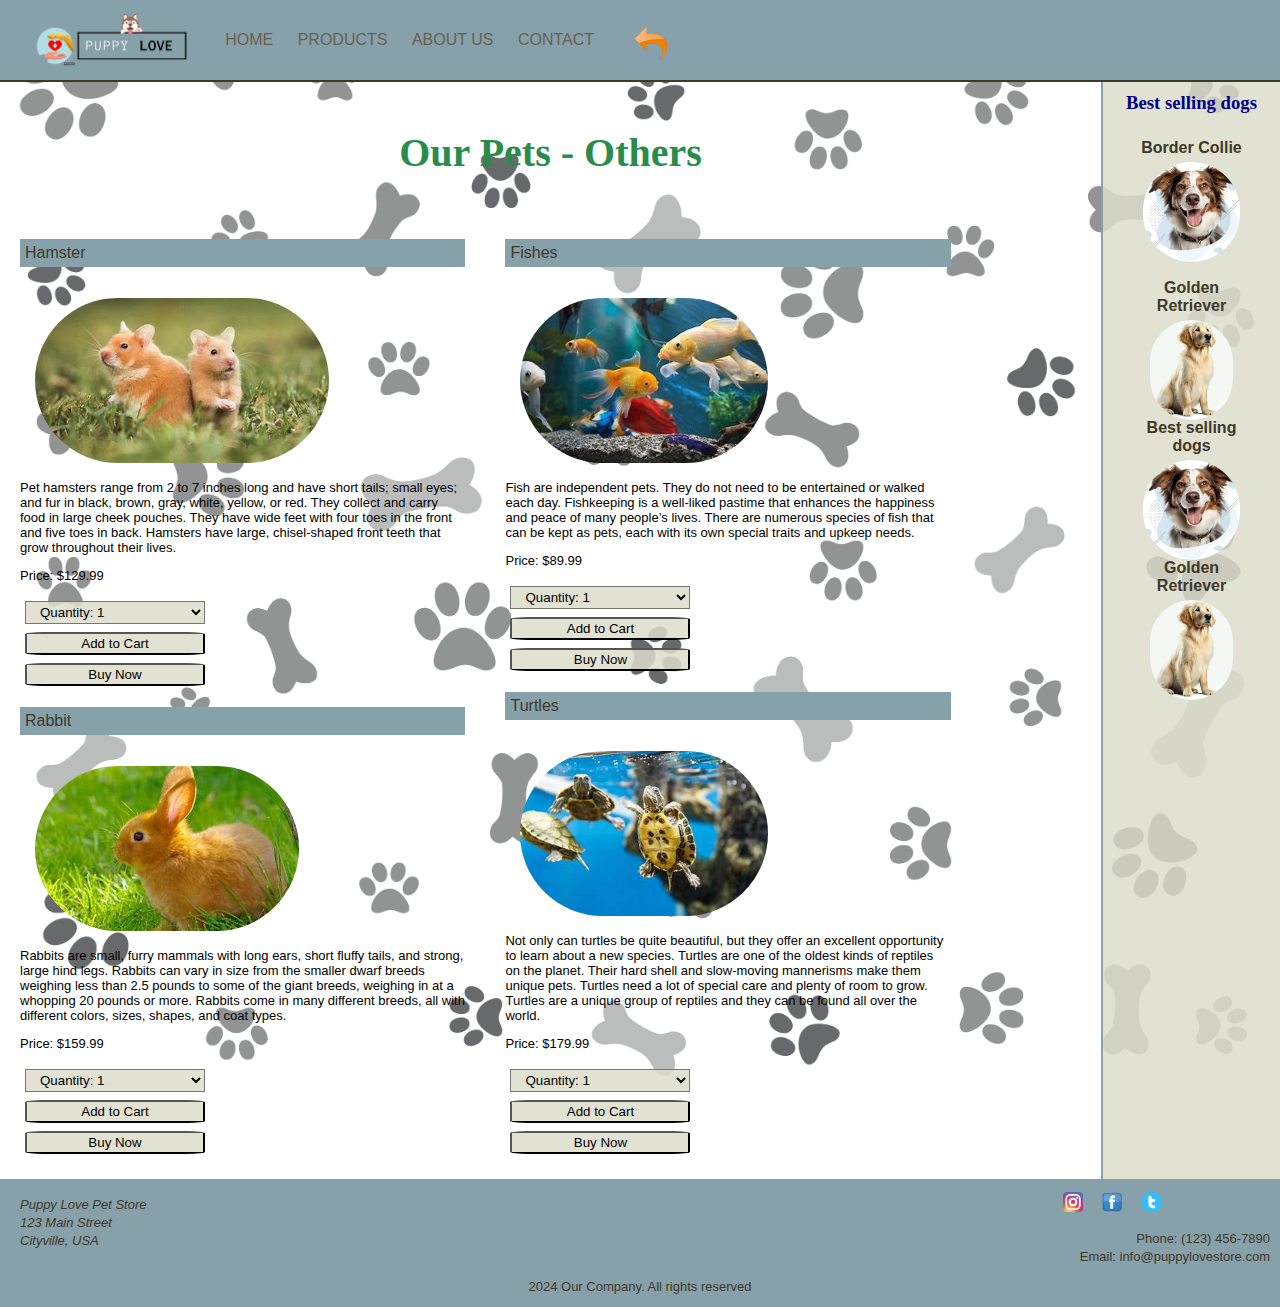
<file: productsothers.html>
<!DOCTYPE html>
<html lang="en">
<head>
    <meta charset="UTF-8">
    <meta name="viewport" content="width=device-width, initial-scale=1.0">
    <title>MyPet</title>
    <link href="./css/style.css" rel="stylesheet">
</head>
<body>
    <header class="header1">
        <div class="logo">
            <img src="./images/logoPetNew.jpeg" />
        </div>
        <nav class="menulink">
            <ul>
                <li><a href="./index.html">HOME </a></li>
                <li><a href="./products.html">PRODUCTS </a></li>
                <li><a href="./aboutUs.html">ABOUT US </a></li>
                <li><a href="./contact.html">CONTACT</a></li>
            </ul>
        </nav>
        <div class="Logback">
            <a href="./products.html">
                <img src="./images/back2.png" />
            </a>
        </div>
    </header>
    <div class="general">
        <div class="w-100">
            <h1>Our Pets - Others</h1>
            <div class="abt-w-90 row">
                 <div class="col-2 m-20">
                    <p class="ab-us">
                        <span class="text-info p-5">Hamster</span>
                    </p>               
                    <div class="logopDetail">
                        <img src="./images/Hamster.jpeg">
                    </div>
                    <p class="p-prod">Pet hamsters range from 2 to 7 inches long and have short tails; small eyes; and fur in black, brown, gray, white, yellow, or red. They collect and carry food in large cheek pouches.
                        They have wide feet with four toes in the front and five toes in back. Hamsters have large, chisel-shaped front teeth that grow throughout their lives. </p>
                    <p class="p-prod">Price: $129.99</p>
                    <form>
                        <table>
                            <tr>
                                <td class="nameData">
                                    <select class="option-pr" size="1" style="width: 100%;">
                                        <option>Quantity: 1</option>
                                        <option>Quantity: 2</option>
                                        <option>Quantity: 3</option>
                                        <option>Quantity: 4</option>
                                        <option>Quantity: 5</option>
                                    </select>
                                </td>
                            </tr>
                            <tr>
                                <td class="nameData" ><input type="submit" value="Add to Cart"></td>
                            </tr>
                            <tr>
                                <td class="nameData" ><input type="submit" value="Buy Now"></td>
                            </tr>
                        </table>
                    </form>

                    <p class="ab-us">
                        <span class="text-info p-5">Rabbit</span>
                    </p>                       
                    <div class="logopDetail">
                        <img src="./images/rabbit.jpeg">
                    </div>
                    <p class="p-prod">Rabbits are small, furry mammals with long ears, short fluffy tails, and strong, large hind legs.
                        Rabbits can vary in size from the smaller dwarf breeds weighing less than 2.5 pounds to some of the giant breeds, weighing in at a whopping 20 pounds or more.
                        Rabbits come in many different breeds, all with different colors, sizes, shapes, and coat types. 
                    </p>
                    <p class="p-prod">Price: $159.99</p>
                     <form>
                        <table>
                            <tr>
                                <td class="nameData">
                                    <select class="option-pr" size="1" style="width: 100%;">
                                        <option>Quantity: 1</option>
                                        <option>Quantity: 2</option>
                                        <option>Quantity: 3</option>
                                        <option>Quantity: 4</option>
                                        <option>Quantity: 5</option>
                                    </select>
                                </td>
                            </tr>
                            <tr>
                                <td class="nameData" ><input type="submit" value="Add to Cart"></td>
                            </tr>
                            <tr>
                                <td class="nameData" ><input type="submit" value="Buy Now"></td>
                            </tr>
                        </table>
                    </form>                       
                    
                </div>
                <div class="col-2 m-20">
                    <p class="ab-us">
                        <span class="text-info p-5">Fishes</span>
                    </p>                                      
                        <div class="logopDetail">
                            <img src="./images/fish.jpeg">
                        </div>
                        <p class="p-prod">Fish are independent pets. They do not need to be entertained or walked each day. 
                            Fishkeeping is a well-liked pastime that enhances the happiness and peace of many people’s lives. 
                            There are numerous species of fish that can be kept as pets, each with its own special traits and upkeep needs.</p>
                        <p class="p-prod">Price: $89.99</p>
                        <form>
                            <table>
                                <tr>
                                    <td class="nameData">
                                        <select class="option-pr" size="1" style="width: 100%;">
                                            <option>Quantity: 1</option>
                                            <option>Quantity: 2</option>
                                            <option>Quantity: 3</option>
                                            <option>Quantity: 4</option>
                                            <option>Quantity: 5</option>
                                        </select>
                                    </td>
                                </tr>
                                <tr>
                                    <td class="nameData" ><input type="submit" value="Add to Cart"></td>
                                </tr>
                                <tr>
                                    <td class="nameData" ><input type="submit" value="Buy Now"></td>
                                </tr>
                            </table>
                        </form>

                        <p class="ab-us">
                            <span class="text-info p-5">Turtles</span>
                        </p>
                        <div class="logopDetail">
                             <img src="./images/turtle.jpeg">
                        </div>
                            <p class="p-prod">Not only can turtles be quite beautiful, but they offer an excellent opportunity to learn about a new species.
                                Turtles are one of the oldest kinds of reptiles on the planet. Their hard shell and slow-moving mannerisms make them unique pets.
                                Turtles need a lot of special care and plenty of room to grow. 
                                Turtles are a unique group of reptiles and they can be found all over the world. 

                            </p>
                            <p class="p-prod">Price: $179.99</p>
                     <form>
                        <table>
                            <tr>
                                <td class="nameData">
                                    <select class="option-pr" size="1" style="width: 100%;">
                                        <option>Quantity: 1</option>
                                        <option>Quantity: 2</option>
                                        <option>Quantity: 3</option>
                                        <option>Quantity: 4</option>
                                        <option>Quantity: 5</option>
                                    </select>
                                </td>
                            </tr>
                            <tr>
                                <td class="nameData" ><input type="submit" value="Add to Cart"></td>
                            </tr>
                            <tr>
                                <td class="nameData" ><input type="submit" value="Buy Now"></td>
                            </tr>
                        </table>
                    </form>                       
                         
                </div>  
            </div> 
        </div>

        <aside class="banner">
            <h3>Best selling dogs</h3>
            <div class="bimage">    
                <h4>Border Collie</h4>
                <img src="./images/Dog_new.PNG" />
            </div>
            <div class="bimage">
                <h4>Golden Retriever</h4>
                <img src="./images/dog2_new.PNG" />
            </div> 
            <div class="bimage">
                <h4>Best selling dogs</h4>
                <img src="./images/Dog_new.PNG" />
            </div> 
            <div class="bimage">
                <h4>Golden Retriever</h4>
                <img src="./images/dog2_new.PNG" />
            </div>      
        </aside>
    </div>
    <footer>
        <div class="footContact">
            <p>Puppy Love Pet Store</p>
            <p>123 Main Street</p>
            <p>Cityville, USA</p>
         </div>
        <div class="footContactRight">
            <a href="https://www.instagram.com/">
                <img src="./images/Instagram2.png" />
            </a>
            <a href="https://www.facebook.com/">
                <img src="./images/facebook.png" />
            </a>
            <a href="https://twitter.com/i/flow/login">
                <img src="./images/Twitter.png" />
            </a>
            <p>Phone: (123) 456-7890</p>
            <p>Email: info@puppylovestore.com</p>
        </div>
        <br>
        <div class="allright">
            <p>2024 Our Company. All rights reserved</p>
        </div> 
    </footer>
</body>
</html>
</file>
<file: css/style.css>
:root {
  --p-green: #d4dd05;
  --p-font-clr: #3f3827;
  --p-bg-clr: #87a1ab;
  --p-bg-body-clr: #ddddcbd9;
}

body {
  /* background-image: url("../images/background_paw3.png");
  background-repeat: no-repeat;
  background-attachment: fixed;
  background-size: cover;
  background-position: center; */

  font-family: "Trebuchet MS", "Lucida Sans Unicode", "Lucida Grande",
    "Lucida Sans", Arial, sans-serif;
  font-weight: lighter;
  margin: 0;
  position: relative;
  padding-bottom: 128px;
}

.header1 {
  display: flex;
  color: var(--p-font-clr);
  background-color: var(--p-bg-clr);
  height: 80px;
  border-bottom: var(--p-font-clr) 2px solid;
  box-sizing: content-box;
}

.logo {
  height: calc(100% - 20px);
  padding: 10px;
  display: inline-block;
}

.logo img {
  height: 100%;
}

.menulink {
  display: flex;
  align-items: center;
}

footer {
  position: absolute;
  bottom: 0;
  width: 100%;
  height: 8rem;
  /* Footer height */
}

.menulink a {
  color: #666050;
  text-decoration: none;
  text-transform: uppercase;
  padding: 10px;
}

.menulink ul {
  padding: 0;
  list-style: none;
  padding: 0;
}

.menulink li {
  display: inline-block;
}

.Logback {
  display: inline-block;
  height: 50px;
  vertical-align: top;
  padding: 20px;
}

.Logback a {
  vertical-align: text-top;
}

.Logback img {
  height: 100%;
}

.general {
  box-sizing: content-box;
  height: auto;
  min-height: calc(100vh - 200px);
  display: flex;
  /* position: absolute; */
  width: 100%;
  background-image: url("../images/background_paw3.png");
  background-repeat: no-repeat;
  background-attachment: fixed;
  background-size: cover;
  background-position: center;
}

.pDetail {
  text-align: left;
  width: 70%;
  display: inline-block;
}

.logopDetail {
  height: 150px;
  display: inline-block;
  padding: 15px;
}

.logopDetail img {
  height: 110%;
  border-radius: 250px;
}

.logopDetail h4 {
  color: darkblue;
  height: 15px;
  text-align: center;
}

.logopDetail p {
  font-size: small;
  text-align: left;
}

.p-prod {
  font-size: small;
  text-align: left;
}

.pWelcome {
  text-align-last: center;
  width: calc(100% - 10%);
  display: inline-block;
  padding: 40px;
}

.product {
  text-align-last: center;
  width: 50%;
  display: inline-block;
  margin-left: 10px;
}

h1 {
  color: #2a8c4a;
  font-weight: bold;
  font-family: cursive;
  font-size: 40px;
  padding-top: 20px;
  text-align: center;
}

p {
  /*     color: darkblue; */
}

.pWelcome h3 {
  color: darkblue;
  height: 15px;
}

.pWelcome p {
  height: 15px;
  text-align: justify;
}

.logoWelcome {
  height: 400px;
}

.logoWelcome img {
  height: 100%;
  border-radius: 250px;
}

.menupets {
  display: inline-block;
  position: absolute;
  margin: 100px;
}

.menupets li {
  color: blue;
  padding: 15px;
}

.comment{
  background-color:rgb(241, 231, 211);
  margin-bottom: 10px;
  height: 100%;
  padding: 5px;
}
.comment p{
     font-size:small;
     margin: 0;
}
.comment h4{
 padding: 5px;
 margin: 5px;
}

.nameData{
  padding: 3px;
  text-align: left;
  font-size: 13px ;
  font-style: normal;
}

[type="submit"]
{
    background-color: var(--p-bg-body-clr);
    padding: 2px 10px;
    border-radius: 10%;
    width: 180px;
}

.option-pr{
  background-color: var(--p-bg-body-clr);
  padding: 2px 10px;
}

.banner {
  height: auto;
  /* right: 0; */
  /* position: absolute; */

  background-color: var(--p-bg-body-clr);
  border-left: var(--p-bg-clr) solid 2px;
  padding: 10px;
  /* width: 10%; */
  text-align: center;
  /*   float: right; */
}

.banner h3 {
  color: darkblue;
  margin: 0;
  font-family: Cambria, Cochin, Georgia, Times, "Times New Roman", serif;
}

.bimage {
  height: 100px;
  padding: 20px;
}

.bimage h4 {
  margin: 5px;
  color: var(--p-font-clr);
}

.bimage img {
  height: 100%;
  border-radius: 150px;
}

footer {
  background-color: var(--p-bg-clr);
  color: var(--p-font-clr);
  font-size: small;
  box-sizing: content-box;
}

footer p {
  text-align: center;
  /*  color: aliceblue;
 */
}

.footContact {
  font-style: italic;
  display: inline-block;
  margin-top: 5px;
}

.footContact p {
  margin-left: 20px;
  text-align: left;
  height: 5px;
}

.footContact2 {
  height: 20px;
  float: right;
  padding: 20px;
}

.footContactRight {
  height: 20px;
  float: right;

  padding: 10px;
}

.footContactRight a {
  text-decoration: none;
}

.footContactRight p {
  margin-left: 20px;
  text-align: right;
  height: 5px;
}

.footContact2 p {
  margin-left: 20px;
  text-align: right;
  height: 5px;
}

.footContactRight img {
  height: 100%;
  padding: 3px;
  margin-right: 10px;
}

.allright {
  padding-top: 15px;
}

.LogSig a {
  text-decoration: none;
  vertical-align: text-top;
  text-align: center;
}

.ab-h3 {
  font-family: Impact;
  color: var(--p-font-clr);
  font-weight: normal;
  line-height: 1em;
  text-transform: uppercase;
  padding: 16px 18px 16px 18px;
  margin: 30px 0 0px 0;
  background-color: var(--p-bg-clr);
  /*     border-left: #333333 1px solid;
    border-top: #464646 1px solid;
    border-right: #0c0c0c 1px solid;
    border-bottom: #0c0c0c 1px solid; */
}

.ab-h3-pr {
  font-family: Impact;
  text-align: center;
  color: var(--p-font-clr);
  font-weight:normal;
  font-size:larger;
  line-height: 1em;
  text-transform: uppercase;
  padding: 16px 18px 16px 18px;
  margin: 30px 0 0px 0;
  background-color: var(--p-bg-clr);
  /*     border-left: #333333 1px solid;
    border-top: #464646 1px solid;
    border-right: #0c0c0c 1px solid;
    border-bottom: #0c0c0c 1px solid; */
}

.w-100 {
  width: 100%;
}

.abt-w-90 {
  width: calc(90% - 20px);
}

.abt-w-90 h3 {
  background-color: var(--p-bg-clr);
}

.row {
  display: flex;
  flex-direction: row;
}

.m-20 {
  margin: 20px;
}

.col-3 {
  width: 33.33%;
}

.col-2 {
  width: 50%;
}

.col-2-a{
  width: 70%;
}

.disc {
  background-color: #ddddcbd9;
  color: black;
  margin: 0px;
  padding: 20px 20px;
}

.list-mission {
  list-style-type: none;
  margin: 0px;
  padding: 0;
}

.list-mission li {
  padding: 20px;
}

.bg-gry {
  background-color: #ddddcbd9;
}

.badge {
  width: 40px;
  height: 33px;
  font-family: Impact;
  font-size: 19px;
  line-height: 24px;
  text-transform: uppercase;
  color: #fff;
  font-weight: normal;
  text-shadow: 1px 1px 1px rgba(0, 0, 0, 0.2);
  padding: 7px 0 0 0;
  margin: 0px 20px 5px 0;
  text-align: center;
  background: var(--p-font-clr);
  -webkit-border-radius: 500px;
  -moz-border-radius: 500px;
  border-radius: 500px;
  float: left;
}

.extra-wrap {
  overflow: hidden;
}

.text-info {
  color: var(--p-font-clr);
}

.list-staff {
  padding: 0;
  margin: 0;
  display: flex;
  list-style-type: none;
}

.list-staff .span2 {
  width: 100%;
  margin: 20px;
}

.list-staff img {
  width: 100%;
}

.list-staff .name {
  color: var(--p-font-clr);
  background-color: var(--p-bg-clr);
  margin: 10px;
  padding: 10px;
  text-align: center;
}

.pb-5 {
  padding-bottom: 5px;
}

.pt-0 {
  padding-top: 0px;
}

.ab-us {
  background-color: var(--p-bg-clr);
  display: flex;
  flex-direction: column;
}

.p-5 {
  padding: 5px;
}

.p-10 {
  padding: 10px;
}

.p-20 {
  padding: 20px;
}

.col-6 {
  width: 50%;
}

.contact-form {
  position: relative;
  vertical-align: top;
  z-index: 1;
}

/* .contact-form .txt-form {
  display: none;
} */

.contact-form .coll-1,
.contact-form .coll-2,
.contact-form .coll-3 {
  float: left;
  /*  width: 200px; */
  width: 100%;
}

.contact-form .coll-1,
.contact-form .coll-2 {
  margin-right: 10px;
}

.contact-form fieldset {
  border: none;
  padding: 15px 0;
  width: 100%;
  position: relative;
  z-index: 10;
}

.contact-form label {
  display: block;
  min-height: 43px;
  position: relative;
  margin: 0;
  padding: 0;
  float: left;
  width: 100%;
}

.contact-form .message {
  min-height: 119px;
  display: block;
  width: 100%;
}

.contact-form input,
.contact-form textarea {
  font-family: Arial, Helvetica, sans-serif;
  padding: 6px 10px;
  margin: 0;
  font-size: 15px;
  line-height: 21px;
  color: #4d4d43;
  background: #fff;
  outline: none;
  width: 100%;
  border: 1px solid #e6e6e2;
  -webkit-box-shadow: none;
  -moz-box-shadow: none;
  box-shadow: none;
  float: left;
  -webkit-border-radius: 0;
  -moz-border-radius: 0;
  border-radius: 0;
  -webkit-box-sizing: border-box;
  -moz-box-sizing: border-box;
  box-sizing: border-box;
}

.contact-form input {
  height: 33px;
}

.contact-form input:focus,
.contact-form textarea:focus {
  -webkit-box-shadow: none !important;
  -moz-box-shadow: none !important;
  box-shadow: none !important;
  border: 1px solid #e6e6e2 !important;
  color: #4d4d43 !important;
}

.contact-form .area .error {
  float: none;
}

.contact-form textarea {
  width: 100%;
  height: 109px;
  resize: none;
  overflow: auto;
}

.contact-form .success {
  border: 1px solid #e6e6e2;
  display: none;
  position: absolute;
  left: 0;
  top: 0;
  font-size: 15px;
  line-height: 21px;
  background: #fff;
  padding: 14px 0px;
  text-transform: none;
  text-align: center;
  z-index: 20;
  width: 100%;
  -webkit-box-sizing: border-box;
  -moz-box-sizing: border-box;
  box-sizing: border-box;
}

.contact-form .error,
.contact-form .empty {
  color: #f00;
  font-size: 10px;
  line-height: 1em;
  display: none;
  overflow: hidden;
  padding: 0px 4px 0px 0;
  width: 100%;
  text-transform: none;
  position: absolute;
  bottom: 0px;
  left: 0;
}

.contact-form .message .error,
.contact-form .message .empty {
  bottom: 0px;
}

.contact-form .buttons-wrapper {
  /*  position: relative;
    overflow: hidden; */
  padding-top: 20px;
}

.contact-form .buttons-wrapper a {
  margin-right: 14px;
  margin-top: 0px;
  float: left;
}

.contact-form .buttons-wrapper a:hover {
  text-decoration: none;
}

.contact-form .buttons-wrapper span {
  display: inline-block;
  padding-top: 10px;
  color: red;
}

.btn {
  display: inline-block;
  background-color: #c8d105;
  background-image: -moz-linear-gradient(top, var(--p-font-clr), #b6be04);
  background-image: -webkit-gradient(linear,
      0 0,
      0 100%,
      from(var(--p-font-clr)),
      to(#b6be04));
  background-image: -webkit-linear-gradient(top, var(--p-font-clr), #b6be04);
  background-image: -o-linear-gradient(top, var(--p-font-clr), #b6be04);
  background-image: linear-gradient(to bottom, var(--p-font-clr), #b6be04);
  background-repeat: repeat-x;
  filter: progid:DXImageTransform.Microsoft.gradient(startColorstr='#ffd4dd05', endColorstr='#ffb6be04', GradientType=0);
  filter: progid:DXImageTransform.Microsoft.gradient(enabled=false);
  border: none;
  border-bottom: #a2a804 1px solid;
  border-right: #a2a804 1px solid;
  -webkit-border-radius: 0px;
  -moz-border-radius: 0px;
  border-radius: 0px;
  -webkit-box-shadow: none;
  -moz-box-shadow: none;
  box-shadow: none;
  font-family: Impact;
  font-size: 19px;
  line-height: 24px;
  text-transform: uppercase;
  color: #f6f2f2;
  font-weight: normal;
  text-shadow: 1px 1px 1px rgba(0, 0, 0, 0.2);
  text-decoration: none;
  padding: 7px 10px 7px 10px;
  margin: 25px 0 0 0;
  -webkit-transition: none;
  -moz-transition: none;
  -o-transition: none;
  transition: none;
}

.sm img {
  height: 25px;
  margin: 0;
}

.sm {
  display: flex;
  flex-direction: row;
}

.sm div {
  flex: 1 1 0%;
}

@media only screen and (max-width: 991px) {
  .row {
    flex-direction: column;
  }

  .col-2 {
    width: 100%;
  }

  .general .col-3,
  .general .col-6 {
    width: 100%;
  }
}

@media only screen and (max-width: 767px) {
  body {
    overflow-x: hidden;
    padding-bottom: 204px;
  }

  .general {
    overflow-x: auto;
    min-height: calc(100vh - 280px);
  }

  footer {
    text-align: center;
    height: 203px;
  }

  .footContactRight {
    height: 40px;
    float: none;
  }

  .footContactRight p {
    text-align: center;
  }

  footer .sm div {
    flex: none;
  }

  footer .sm {
    justify-content: center;
  }

  .general .col-3,
  .general .col-6 {
    min-width: 45%;
    margin: 10px;
  }
}

.reset-btn {
  width: 100px;
  background: var(--p-bg-clr);
  color: var(--p-font-clr);

}
</file>
